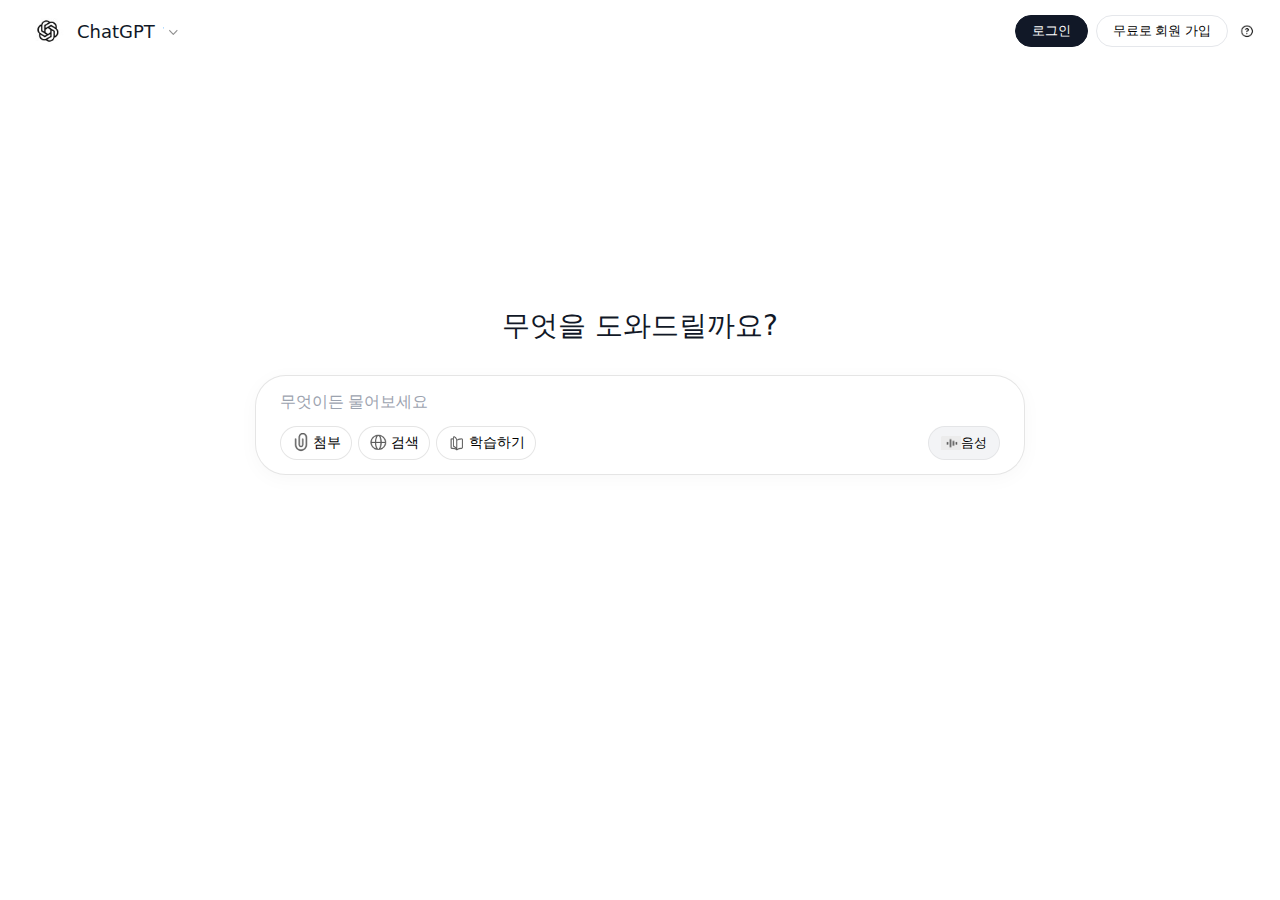
<file: test/index.html>
<!DOCTYPE html>
<html lang="ko">
  <head>
    <meta charset="UTF-8" />
    <meta name="viewport" content="width=device-width, initial-scale=1.0">
    <title>ChatGPT</title>
    <link rel="icon" type="image/png" href="./chatgpt_image.png">
    <link rel="stylesheet" href="style.css" />

  </head>
  <body>
    <!-- 상단 바 -->
    <header class="top-bar">
      <div class="top-left">
        
        <img src="chat_gpt_logo.jpg" class="img-logo  " alt="스크린샷"/>
        <span>ChatGPT </span>
        <img src="gpt_img_1.png" class="img-gpt-icon" alt="아이콘"/>
     
      </div>


      <div class="top-right">
        <button class="pill-btn primary">로그인</button>
        <button class="pill-btn">무료로 회원 가입</button>
        <img src="gpt_img_6.png" class="img-gpt-icon" alt="아이콘"/>
      </div>
    </header>

    <!-- 메인 -->
    <main>
      <h1 class="headline">무엇을 도와드릴까요?</h1>

      <section class="prompt-card">
        <input
          class="prompt-input"
          type="text"
          name="prompt"
          placeholder="무엇이든 물어보세요"
        />

        <div class="prompt-footer">
          <div class="chips">
            <button class="chip-btn">
              <img src="gpt_img_2.png" class="img-gpt-icon" alt="아이콘"/>
              <span class="chip-icon"></span>
              <span>첨부</span>
            </button>

            <button class="chip-btn">
              <img src="gpt_img_3.png" class="img-gpt-icon" alt="아이콘"/>
              <span class="chip-icon"></span>
              <span>검색</span>
            </button>

            <button class="chip-btn">
              <img src="gpt_img_4.png" class="img-gpt-icon" alt="아이콘" />
              <span class="chip-icon"></span>
              <span>학습하기</span>
            </button>

          </div>

          <button class="voice-btn">
            <img src="gpt_img_5.png" class="img-gpt-icon" alt="아이콘" />
            <span class="voice-icon"></span>
            <span>음성</span>
          </button>

        </div>
        
      </section>
    </main>

    <script src="script.js"></script>
  </body>
</html>
</file>
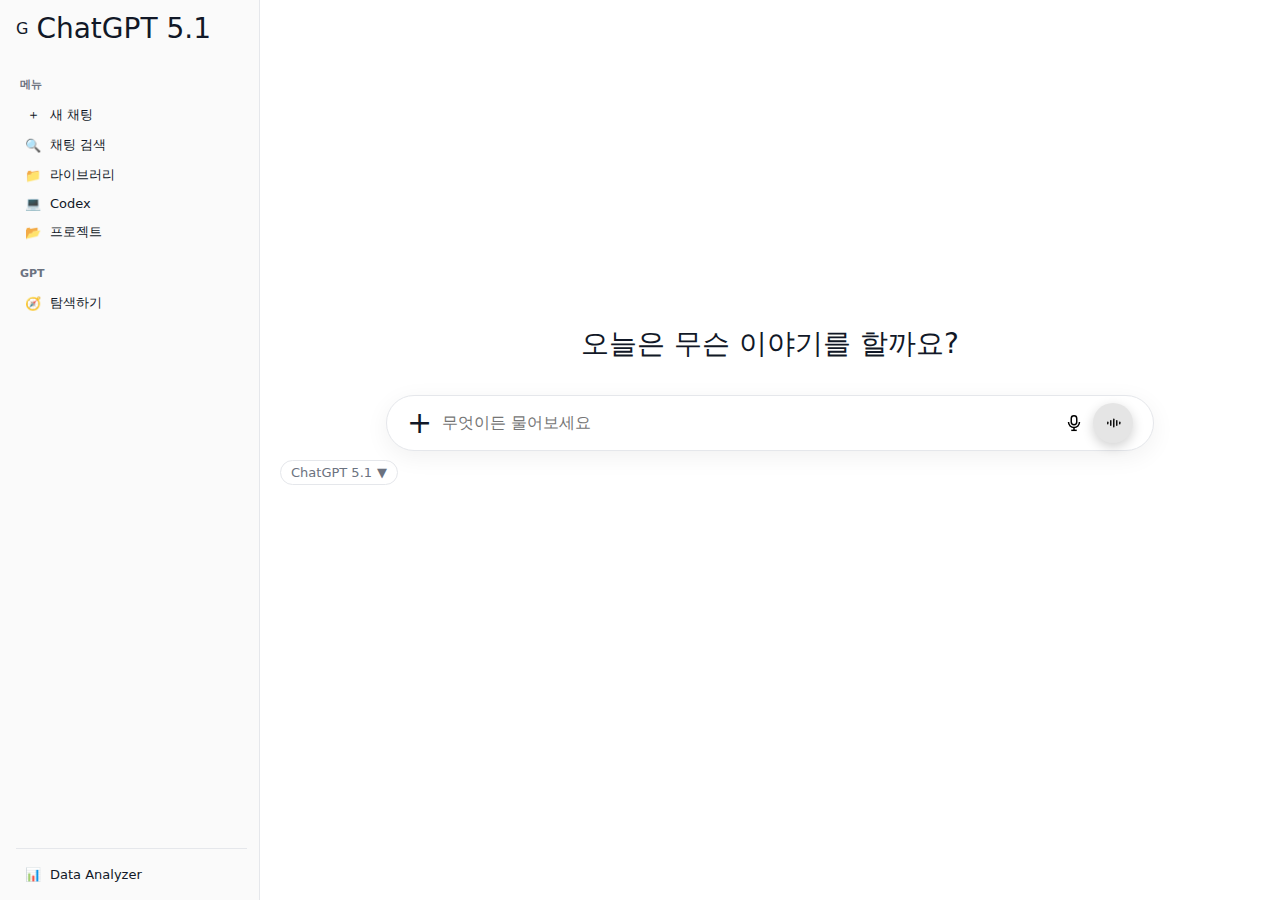
<file: test01/index.html>
<!DOCTYPE html>
<html lang="ko">
<head>
  <meta charset="UTF-8" />
  <title>Chat 스타일 화면</title>
  <link rel="stylesheet" href="style.css" />
</head>
<body>

  <!-- 사이드바 -->
  <aside class="sidebar">
    <div class="sidebar-header">
      <div class="logo-circle">G</div>
      <div class="app-title">ChatGPT 5.1</div>
    </div>

    <div class="sidebar-section-title">메뉴</div>
    <div class="sidebar-item"><div class="sidebar-icon">＋</div>새 채팅</div>
    <div class="sidebar-item"><div class="sidebar-icon">🔍</div>채팅 검색</div>
    <div class="sidebar-item"><div class="sidebar-icon">📁</div>라이브러리</div>
    <div class="sidebar-item"><div class="sidebar-icon">💻</div>Codex</div>
    <div class="sidebar-item"><div class="sidebar-icon">📂</div>프로젝트</div>

    <div class="sidebar-section-title" style="margin-top:20px;">GPT</div>
    <div class="sidebar-item"><div class="sidebar-icon">🧭</div>탐색하기</div>

    <div class="sidebar-footer">
      <div class="sidebar-item"><div class="sidebar-icon">📊</div>Data Analyzer</div>
    </div>
  </aside>

  <!-- 메인 -->
  <main class="main">
    <div class="top-bar">
      <div class="top-version">
        <span>ChatGPT 5.1</span>
        <span>▼</span>
      </div>
    </div>

    <div class="main-content">
      <h1 class="main-title">오늘은 무슨 이야기를 할까요?</h1>

      <div class="input-wrapper">
        <div class="input-left">
          <div class="input-plus">+</div>
        </div>

        <input type="text" class="input-field" placeholder="무엇이든 물어보세요" />

        <div class="input-right">
          <button class="round-icon-btn mic">
            <svg viewBox="0 0 24 24" fill="none">
              <path d="M12 4a3 3 0 0 0-3 3v4a3 3 0 1 0 6 0V7a3 3 0 0 0-3-3Z" stroke-width="1.6" />
              <path d="M6 11a6 6 0 0 0 12 0" stroke-width="1.6" />
              <path d="M12 17v3" stroke-width="1.6" />
              <path d="M9 20h6" stroke-width="1.6" />
            </svg>
          </button>
          
          <div>
       <button class="wave-btn">
  <svg viewBox="0 0 24 24">
    <rect x="4"  y="10" width="2" height="4" rx="1"/>
    <rect x="8"  y="8"  width="2" height="8" rx="1"/>
    <rect x="12" y="6"  width="2" height="12" rx="1"/>
    <rect x="16" y="8"  width="2" height="8" rx="1"/>
    <rect x="20" y="10" width="2" height="4" rx="1"/>
  </svg>
</button>

          
        </div>
      </div>
    </div>
  </main>

  <script src="script.js"></script>
</body>
</html>
</file>
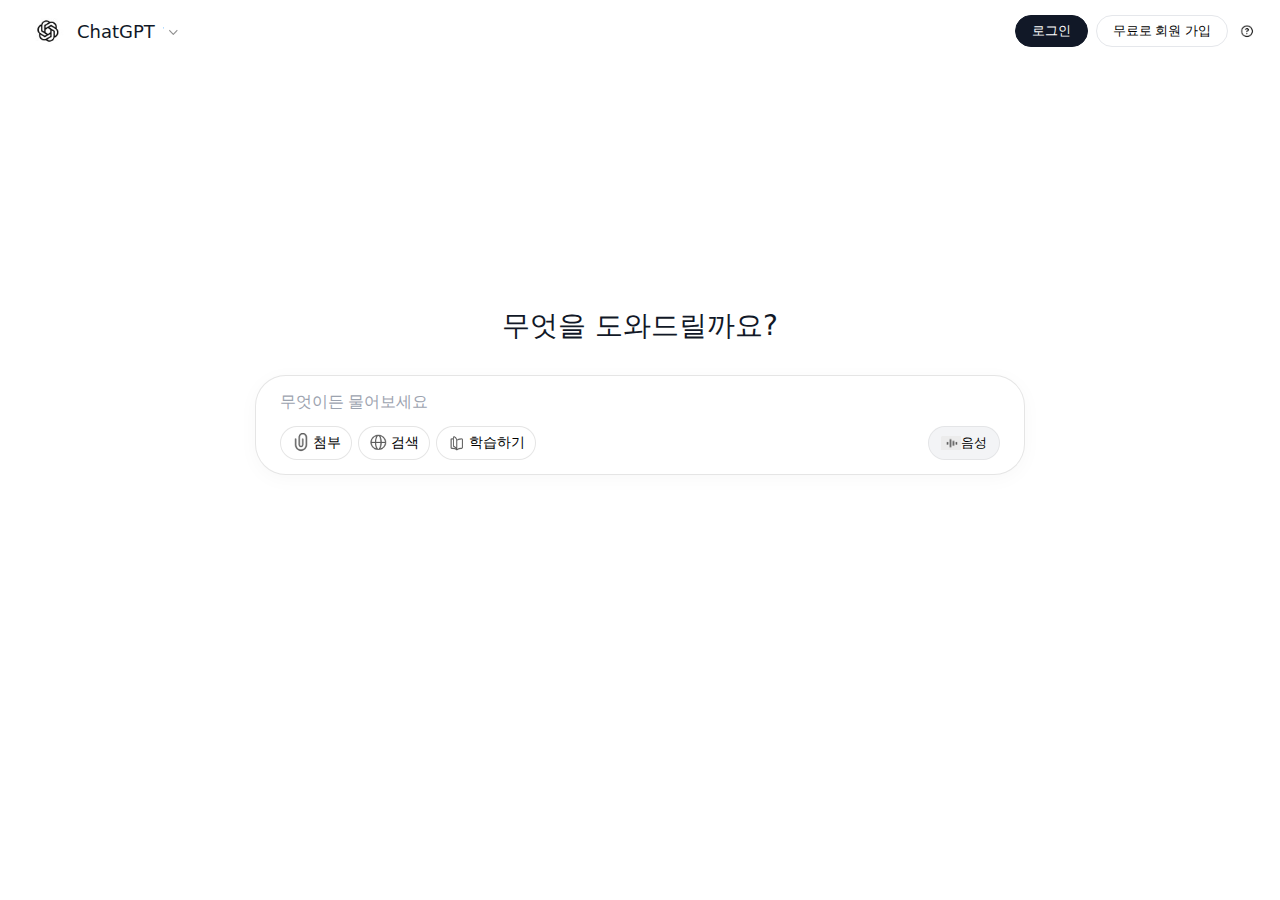
<file: test02/index.html>
<!DOCTYPE html>
<html lang="ko">
  <head>
    <meta charset="UTF-8" />
    <meta name="viewport" content="width=device-width, initial-scale=1.0">
    <title>ChatGPT</title>
    <link rel="icon" type="image/png" href="./chatgpt_image.png">
    <link rel="stylesheet" href="style.css" />

  </head>
  <body>
    <!-- 상단 바 -->
    <header class="top-bar">
      <div class="top-left">
        
        <img src="chat_gpt_logo.jpg" class="img-logo  " alt="스크린샷"/>
        <span>ChatGPT </span>
        <img src="gpt_img_1.png" class="img-gpt-icon" alt="아이콘"/>

        
      </div>


      </div>
      <div class="top-right">
        <button class="pill-btn primary">로그인</button>
        <button class="pill-btn">무료로 회원 가입</button>
        <img src="gpt_img_6.png" class="img-gpt-icon" alt="아이콘"/>
      </div>
    </header>

    <!-- 메인 -->
    <main>
      <h1 class="headline">무엇을 도와드릴까요?</h1>

      <section class="prompt-card">
        <input
          class="prompt-input"
          type="text"
          name="prompt"
          placeholder="무엇이든 물어보세요"
        />

        <div class="prompt-footer">
          <div class="chips">
            <button class="chip-btn">
              <img src="gpt_img_2.png" class="img-gpt-icon" alt="아이콘"/>
              <span class="chip-icon"></span>
              <span>첨부</span>
            </button>

            <button class="chip-btn">
              <img src="gpt_img_3.png" class="img-gpt-icon" alt="아이콘"/>
              <span class="chip-icon"></span>
              <span>검색</span>
            </button>

            <button class="chip-btn">
              <img src="gpt_img_4.png" class="img-gpt-icon" alt="아이콘" />
              <span class="chip-icon"></span>
              <span>학습하기</span>
            </button>

          </div>

          <button class="voice-btn">
            <img src="gpt_img_5.png" class="img-gpt-icon" alt="아이콘" />
            <span class="voice-icon"></span>
            <span>음성</span>
          </button>

        </div>
        
      </section>
    </main>

    <script src="script.js"></script>
  </body>
</html>
</file>
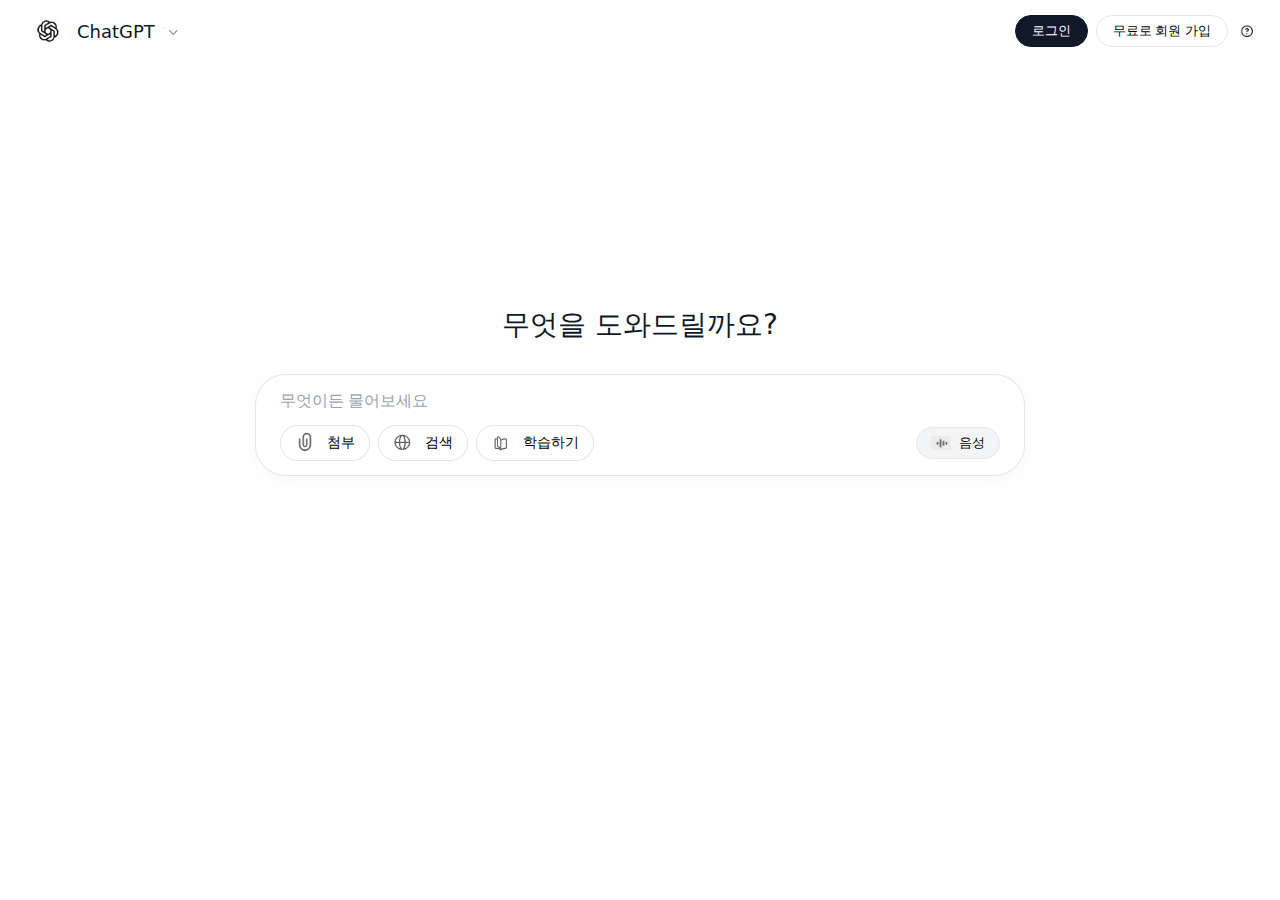
<file: test02/test02/index.html>
<!DOCTYPE html>
<html lang="ko">
  <head>
    <meta charset="UTF-8" />
    <meta name="viewport" content="width=device-width, initial-scale=1.0">
    <title>Chat UI Clone</title>
    <link rel="stylesheet" href="style.css" />
  </head>
  <body>
    <!-- 상단 바 -->
    <header class="top-bar">
      <div class="top-left">
        
        <img src="chat_gpt_logo.jpg" class="img-logo  " alt="스크린샷"/>
        <span>ChatGPT </span>
        <img src="gpt_img_1.png" class="img-gpt-icon" alt="아이콘"/>

        
      </div>


      </div>
      <div class="top-right">
        <button class="pill-btn primary">로그인</button>
        <button class="pill-btn">무료로 회원 가입</button>
        <img src="gpt_img_6.png" class="img-gpt-icon" alt="아이콘"/>
      </div>
    </header>

    <!-- 메인 -->
    <main>
      <h1 class="headline">무엇을 도와드릴까요?</h1>

      <section class="prompt-card">
        <input
          class="prompt-input"
          type="text"
          name="prompt"
          placeholder="무엇이든 물어보세요"
        />

        <div class="prompt-footer">
          <div class="chips">
            <button class="chip-btn">
              <img src="gpt_img_2.png" class="img-gpt-icon" alt="아이콘"/>
              <span class="chip-icon"></span>
              <span>첨부</span>
            </button>

            <button class="chip-btn">
              <img src="gpt_img_3.png" class="img-gpt-icon" alt="아이콘"/>
              <span class="chip-icon"></span>
              <span>검색</span>
            </button>

            <button class="chip-btn">
              <img src="gpt_img_4.png" class="img-gpt-icon" alt="아이콘" />
              <span class="chip-icon"></span>
              <span>학습하기</span>
            </button>

          </div>

          <button class="voice-btn">
            <img src="gpt_img_5.png" class="img-gpt-icon" alt="아이콘" />
            <span class="voice-icon"></span>
            <span>음성</span>
          </button>

        </div>
        
      </section>
    </main>

    <script src="script.js"></script>
  </body>
</html>
</file>
<file: test/style.css>
* {
  box-sizing: border-box;
  margin: 0;
  padding: 0;
}

body {
  font-family: system-ui, -apple-system, BlinkMacSystemFont, "Segoe UI",
    Roboto, sans-serif;
  background: #ffffff;
  color: #111827;
}


/* 상단 바(header 영역) */
.top-bar {
  height: 52px;
  padding: 10px 24px 0;
  display: flex;
  align-items: center;
  justify-content: space-between;
}

/* 왼쪽: 로고 + 타이틀 */
.top-left {
  display: flex;
  align-items: center;
  gap: 8px;
  font-size: 18px;
}

/* ChatGPT 로고 이미지 */
.img-logo {
  width: 45px;
  border-radius: 1px;
}

/* 공통 아이콘 이미지 크기 */
.img-gpt-icon {
  width: 20px;
  border-radius: 0;
}

/* 오른쪽: 로그인 / 회원가입 / 아이콘 */
.top-right {
  display: flex;
  align-items: center;
  gap: 8px;
  font-size: 20px;
}


/* 버튼 스타일 (pill 형태) */
.pill-btn {
  padding: 6px 16px;
  border-radius: 999px;
  border: 1px solid #e5e7eb;
  background: #ffffff;
  cursor: pointer;
}

.pill-btn.primary {
  background: #111827;
  color: #ffffff;
  border-color: #111827;
}

.pill-btn:hover {
  opacity: 0.9;
}


/* 메인 레이아웃 */
main {
  height: calc(100vh - 52px); /* 상단바 높이 제외한 영역 */
  display: flex;
  flex-direction: column;
  align-items: center;
  justify-content: center;
}

/* 메인 질문 타이틀 */
.headline {
  font-size: 28px;
  font-weight: 400;
  margin-bottom: 30px;
  margin-top: -170px; /* 중앙에서 위로 조금 끌어올리기용 */
}


/*프롬프트 카드 박스 */
.prompt-card {
  width: min(770px, 100% - 120px);
  background: #ffffff;
  border: 1px solid rgba(0,0,0,0.1);

  border-radius: 31px; /* 둥근 사각형 */
  box-shadow: 0 4px 20px rgba(0,0,0,0.03);
  padding: 18px 24px 14px;

  display: flex;
  flex-direction: column;
  gap: 16px;
}


/* 입력창과 하단 기능 영역*/
/* 텍스트 입력창 */
.prompt-input {
  border: none;
  outline: none;
  font-size: 14px;
  color: #111827;
}

.prompt-input::placeholder {
  font-size: 16px;
  color: #9ca3af;
}


/*칩 버튼들 (첨부 / 검색 / 학습하기)*/
.chips {
  display: flex;
  gap: 6px;
  flex-wrap: wrap;
}

.chip-btn {
  display: flex;
  align-items: center;
  gap: 1px;


  padding: 5px 10px;
  background: #ffffff;

  border: 1px solid rgba(0,0,0,0.1);
  border-radius: 999px;

  cursor: pointer;
  font-size: 14px;
}

.chip-btn:hover {
  background: #f9fafb;
}


/* 음성 버튼*/
.voice-btn {
  display: flex;
  align-items: center;
  gap: 0px;
  padding: 7px 12px;

  background: #f3f4f6;           /* 연한 회색 */
  border: 1px solid rgba(0,0,0,0.06);
  border-radius: 999px;

  /* 약간 굵게 */
}

/* 카드 하단: 칩 + 음성 버튼 줄 */
.prompt-footer {
  display: flex;
  justify-content: space-between;
  align-items: center;
  font-size: 12px;
}


.voice-icon {
  font-size: 12px;
  position:absolute;
  right: 0;
  bottom: 0;
}

.voice-btn:hover {
  background: #b5b5b5;
}
</file>
<file: test01/style.css>
:root {
  --bg: #fff;
  --sidebar-bg: #fafafa;
  --border: #e5e7eb;
  --text-main: #111827;
  --text-sub: #6b7280;
  --input-bg: #ffffff;
}

* {
  box-sizing: border-box;
  margin: 0;
  padding: 0;
  font-family: system-ui, -apple-system, "Segoe UI", Roboto, sans-serif;
}

body {
  background: var(--bg);
  height: 100vh;
  display: flex;
  color: var(--text-main);
}

/* ---- 사이드바 ---- */
.sidebar {
  width: 260px;
  background: var(--sidebar-bg);
  border-right: 1px solid var(--border);
  padding: 12px 12px 12px 16px;
  display: flex;
  flex-direction: column;
}

.sidebar-header {
  display: flex;
  align-items: center;
  gap: 8px;
  padding-bottom: 16px;
}

.logo-img {
  width: 28px;
  height: 28px;
  border-radius: 50%;

}

.app-title {
  font-size: 28px;
  font-weight: 400;
}

.sidebar-section-title {
  font-size: 11px;
  margin: 16px 4px 8px;
  color: var(--text-sub);
  font-weight: 600;
  text-transform: uppercase;
}

.sidebar-item {
  display: flex;
  align-items: center;
  gap: 8px;
  padding: 6px 8px;
  font-size: 13px;
  border-radius: 8px;
  cursor: pointer;
}

.sidebar-item:hover {
  background: #e5e7eb;
}

.sidebar-icon {
  width: 18px;
  text-align: center;
}

.sidebar-footer {
  margin-top: auto;
  padding-top: 12px;
  border-top: 1px solid var(--border);
}

/* ---- 메인 화면 ---- */

main {
  flex: 1;
  display: flex;
  flex-direction: column;
  align-items: center; /* 가로 중앙 */  
  justify-content: center; /* 세로 중앙 */
}

.top-bar {
  width: 100%;
  display: flex;
  justify-content: flex-start; /* 왼쪽으로 */
  padding: 10px 20px;          /* 여백 */
  margin-bottom: 20px;         /* 아래 컨텐츠와 간격 */
  align-self: flex-start    
}


.top-version {
  padding: 4px 10px;
  border-radius: 999px;
  border: 1px solid var(--border);
  font-size: 13px;
  color: var(--text-sub);
  display: flex;
  gap: 5px;
}

.main-content {

  display: flex;
  flex-direction: column;
  justify-content: center;
  align-items: center;
  margin-top: -190px; 
}

.main-title {
  font-size: 28px;
  font-weight: 400;
  margin-bottom: 32px;
}

/* ---- 입력 박스 ---- */
.input-wrapper {
  width: 960px;
  max-width: 80%;
  background: var(--input-bg);
  border-radius: 999px;
  border: 1px solid var(--border);
  box-shadow: 0 6px 24px rgba(0, 0, 0, 0.06);
  display: flex;
  align-items: center;
  padding: 7px 20px;
  gap: 10px;
}

.input-plus {
  width: auto;
  height: auto;
  border-radius: 0;
  border: none;
  display: flex;
  align-items: center;
  justify-content: center;
  font-size: 30px;
  color: #111827;
}

.input-field {
  flex: 1;
  border: none;
  outline: none;
  font-size: 16px;
}

.round-icon-btn {
  width: 26px;
  height: 25px;
  border-radius: 999px;
  border: none;
  background: transparent;
  display: flex;
  align-items: center;
  justify-content: center;
  cursor: pointer;
}

.round-icon-btn {
  width: 22px;
  height: 19px;
  stroke: black;
  ;
}


.wave-btn {
  width: 40px;                     /* 원 크기 */
  height: 40px;
  background: #e5e5e5;             /* 연한 회색 배경 */
  border-radius: 50%;              /* 동그랗게 */
  border: none;
  display: flex;
  align-items: center;
  justify-content: center;
  cursor: pointer;

  /* 부드러운 그림자 */
  box-shadow: 0 4px 12px rgba(0,0,0,0.18);
}

.wave-btn svg {
  width: 18px;                     /* 파형 크기 */
  height: 18px;
  fill: #111;                      /* 검정 파형 */
}




.input-right {
  display: flex;
  flex-direction: row;   /*  가로로 나란히 */
  align-items: center;   /*  세로 가운데 맞춤 */
  gap: 8px;              /*  두 아이콘 사이 간격 */
}
</file>
<file: test02/style.css>
* {
  box-sizing: border-box;
  margin: 0;
  padding: 0;
}

body {
  font-family: system-ui, -apple-system, BlinkMacSystemFont, "Segoe UI",
    Roboto, sans-serif;
  background: #ffffff;
  color: #111827;
}


/* 상단 바(header 영역) */
.top-bar {
  height: 52px;
  padding: 10px 24px 0;
  display: flex;
  align-items: center;
  justify-content: space-between;
}

/* 왼쪽: 로고 + 타이틀 */
.top-left {
  display: flex;
  align-items: center;
  gap: 8px;
  font-size: 18px;
}

/* ChatGPT 로고 이미지 */
.img-logo {
  width: 45px;
  border-radius: 1px;
}

/* 공통 아이콘 이미지 크기
   - 기본은 20px, 필요하면 HTML에서 inline-style로 개별 조절 */
.img-gpt-icon {
  width: 20px;
  border-radius: 0;
}

/* 오른쪽: 로그인 / 회원가입 / 아이콘 */
.top-right {
  display: flex;
  align-items: center;
  gap: 8px;
  font-size: 20px;
}


/* 버튼 스타일 (pill 형태) */
.pill-btn {
  padding: 6px 16px;
  border-radius: 999px;
  border: 1px solid #e5e7eb;
  background: #ffffff;
  cursor: pointer;
}

.pill-btn.primary {
  background: #111827;
  color: #ffffff;
  border-color: #111827;
}

.pill-btn:hover {
  opacity: 0.9;
}


/* 메인 레이아웃 */
main {
  height: calc(100vh - 52px); /* 상단바 높이 제외한 영역 */
  display: flex;
  flex-direction: column;
  align-items: center;
  justify-content: center;
}

/* 메인 질문 타이틀 */
.headline {
  font-size: 28px;
  font-weight: 400;
  margin-bottom: 30px;
  margin-top: -170px; /* 중앙에서 위로 조금 끌어올리기용 */
}


/*프롬프트 카드 박스 */
.prompt-card {
  /* 화면이 좁으면 양 옆 여백 확보, 넓으면 최대 770px */
  width: min(770px, 100% - 120px);
  background: #ffffff;
  border: 1px solid rgba(0,0,0,0.1);

  border-radius: 31px; /* 둥근 사각형 */
  box-shadow: 0 4px 20px rgba(0,0,0,0.03);
  padding: 18px 24px 14px;

  display: flex;
  flex-direction: column;
  gap: 16px;
}


/* 입력창과 하단 기능 영역*/
/* 텍스트 입력창 */
.prompt-input {
  border: none;
  outline: none;
  font-size: 14px;
  color: #111827;
}

.prompt-input::placeholder {
  font-size: 16px;
  color: #9ca3af;
}


/*칩 버튼들 (첨부 / 검색 / 학습하기)*/
.chips {
  display: flex;
  gap: 6px;
  flex-wrap: wrap;
}

.chip-btn {
  display: flex;
  align-items: center;
  gap: 1px;


  padding: 5px 10px;
  background: #ffffff;

  border: 1px solid rgba(0,0,0,0.1);
  border-radius: 999px;

  cursor: pointer;
  font-size: 14px;
}

.chip-btn:hover {
  background: #f9fafb;
}


/* 음성 버튼*/
.voice-btn {
  display: flex;
  align-items: center;
  gap: 0px;
  padding: 7px 12px;

  background: #f3f4f6;           /* 연한 회색 */
  border: 1px solid rgba(0,0,0,0.06);
  border-radius: 999px;

             /* 약간 굵게 */
}

/* 카드 하단: 칩 + 음성 버튼 줄 */
.prompt-footer {
  display: flex;
  justify-content: space-between;
  align-items: center;
  font-size: 12px;
}


.voice-icon {
  font-size: 12px;
  position:absolute;
  right: 0;
  bottom: 0;
}

.voice-btn:hover {
  background: #b5b5b5;
}
</file>
<file: test02/test02/style.css>
* {
  box-sizing: border-box;
  margin: 0;
  padding: 0;
}

body {
  font-family: system-ui, -apple-system, BlinkMacSystemFont, "Segoe UI",
    Roboto, sans-serif;
  background: #ffffff;
  color: #111827;
}

/* 상단 바 */
.top-bar {
  height: 52px;
  padding: 10px 24px 0;
  display: flex;
  align-items: center;
  justify-content: space-between;
}

.top-left {
  display: flex;
  align-items: center;
  gap: 8px;
  font-size: 18px;
}

.img-logo {
  width: 45px;
  border-radius: 1px;
}
.img-gpt-icon {
  width: 25px;
  border-radius: 0px;
  }


.top-right {
  display: flex;
  align-items: center;
  gap: 8px;
  font-size: 20px;
}
.img-gpt-icon {
  width: 34px;
  } 

.pill-btn {
  padding: 6px 16px;
  border-radius: 999px;
  border: 1px solid #e5e7eb;
  background: #ffffff;
  cursor: pointer;
}

.pill-btn.primary {
  background: #111827;
  color: #ffffff;
  border-color: #111827;
}

.pill-btn:hover {
  opacity: 0.9;
}

/* 메인 영역 */
main {
  height: calc(100vh - 52px);
  display: flex;
  flex-direction: column;
  align-items: center;
  justify-content: center;
}

.headline {
  font-size: 28px;
  font-weight: 400;
  margin-bottom: 30px;
  margin-top: -170px; 
}

.prompt-card {
  width: min(770px, 150% - 120px);
  background: #ffffff;
  border: 1px solid rgba(0,0,0,0.1);

  /* ✔ 끝이 약간 둥근 사각형 */
  border-radius: 31px;

  box-shadow: 0 4px 20px rgba(0,0,0,0.03);
  padding: 18px 24px 14px;

  display: flex;
  flex-direction: column;
  gap: 16px;
}


.voice-btn {
  display: flex;
  align-items: center;
  gap: 6px;
  padding: 6px 16px;

  background: #f3f4f6; /* 연한 회색 백그라운드 */
  border: 1px solid rgba(0,0,0,0.06);
  border-radius: 999px;

  cursor: pointer;
}


        

.prompt-input {
  border: none;
  outline: none;
  font-size: 14px;
  color: #111827;
}

.prompt-input::placeholder {
  font-size: 16px;
  color: #9ca3af;
}

.prompt-footer {
  display: flex;
  justify-content: space-between;
  align-items: center;
  font-size: 12px;
}

.chips {
  display: flex;
  gap: 8px;
  flex-wrap: wrap;
}

.chip-btn {
  display: flex;
  align-items: center;
  gap: 6px;

  padding: 6px 14px;
  background: #ffffff;

  /* ✔ ChatGPT와 똑같은 연한 라운드 */
  border: 1px solid rgba(0,0,0,0.1);
  border-radius: 999px;

  cursor: pointer;
  font-size: 14px;
}

.chip-btn:hover {
  background: #f9fafb;
}


.voice-btn {
  display: inline-flex;
  align-items: center;
  gap: 4px;
  padding: 6px 14px;
  border-radius: 999px;
  border: 1px solid #e5e7eb;
  background: #f3f4f6;
  cursor: pointer;
  font-weight: 570;
}
.img-gpt-icon {
  width: 20px;
}

.voice-icon {
  font-size: 12px;
}

.voice-btn:hover {
  background: #b5b5b5;
}
</file>
